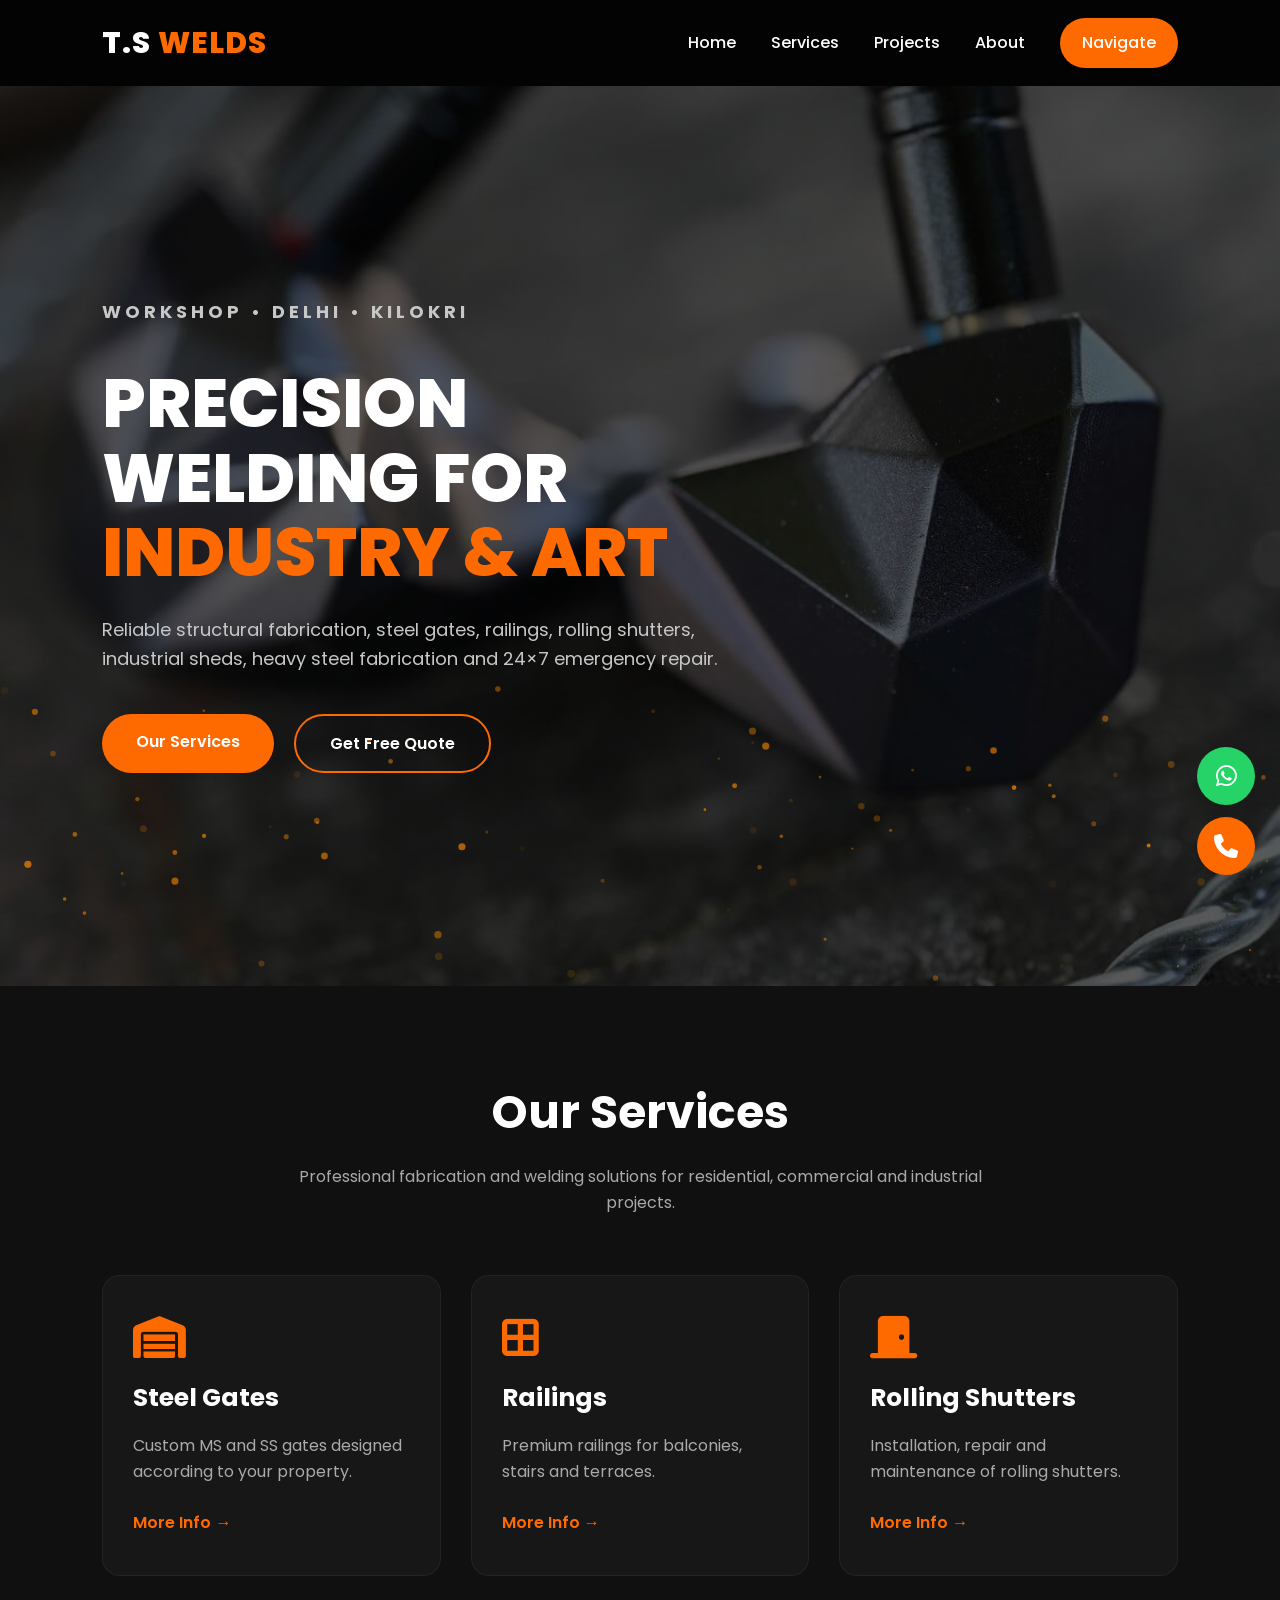
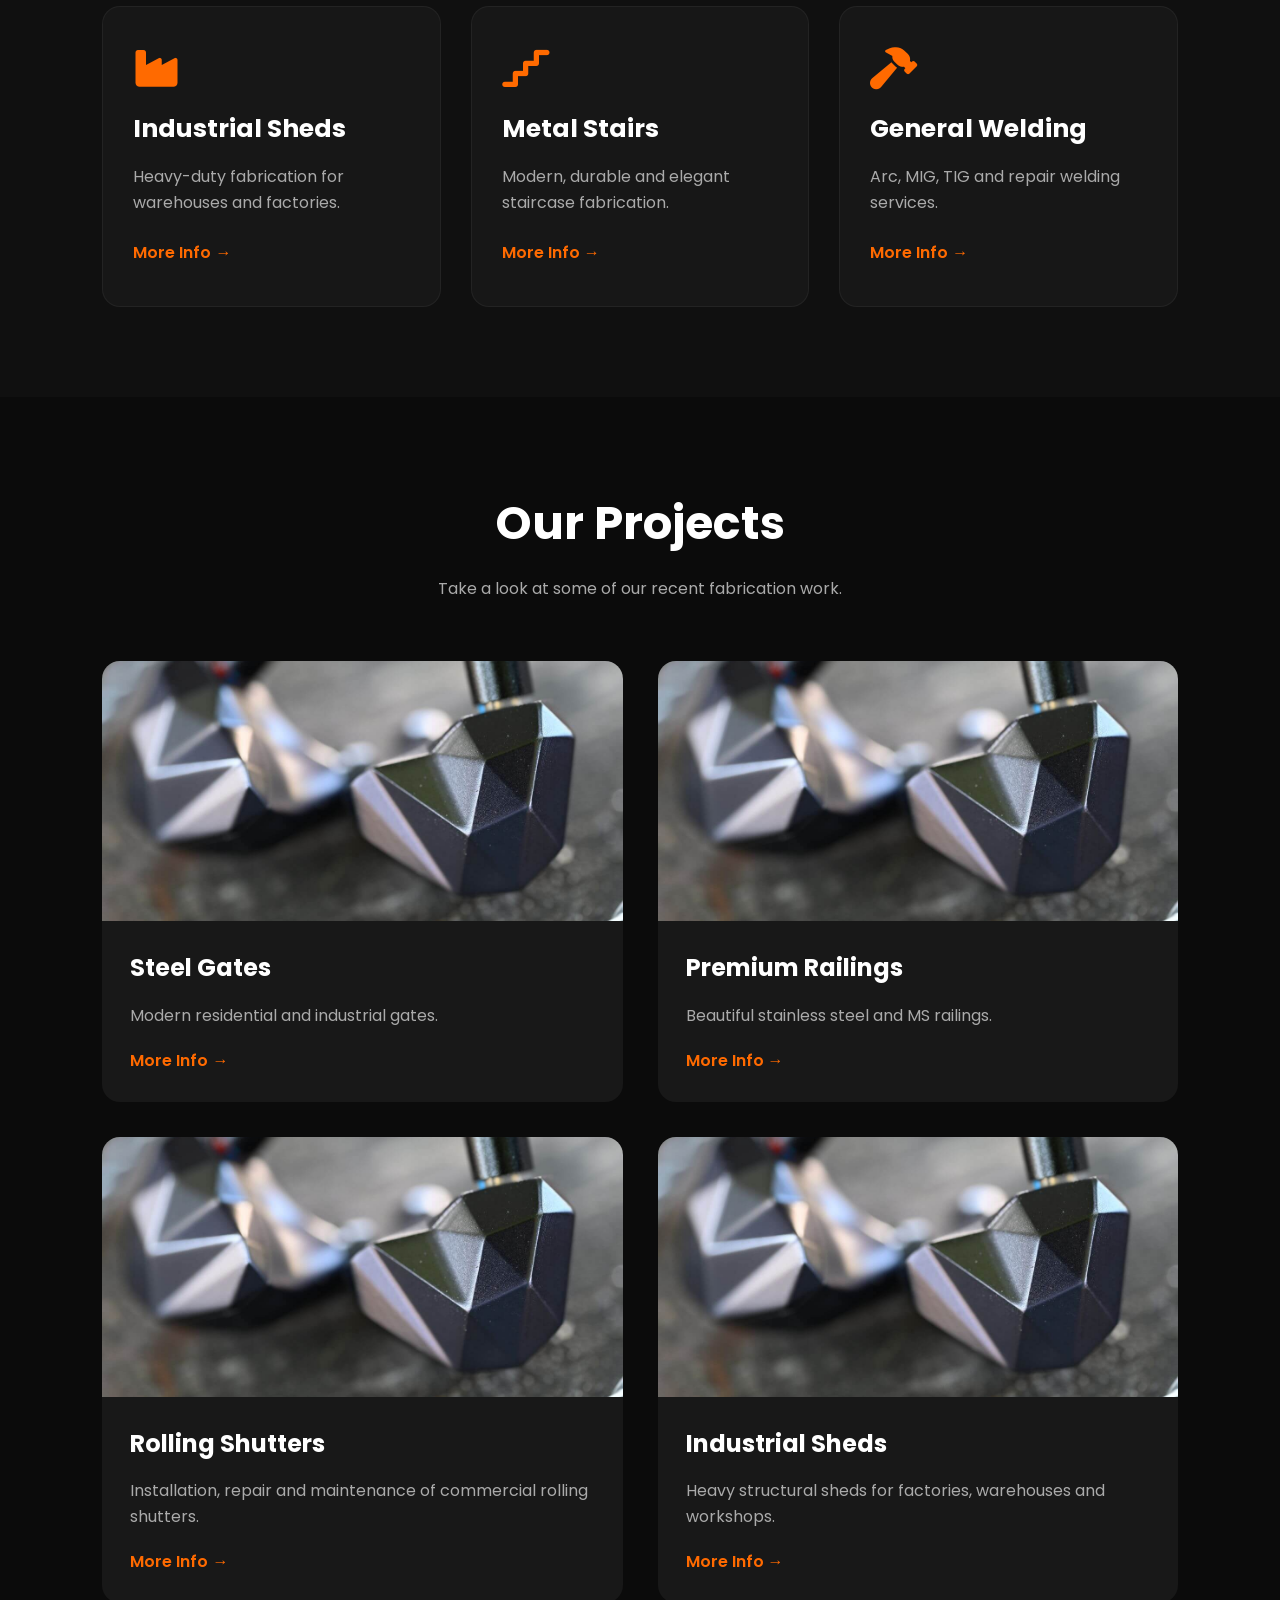
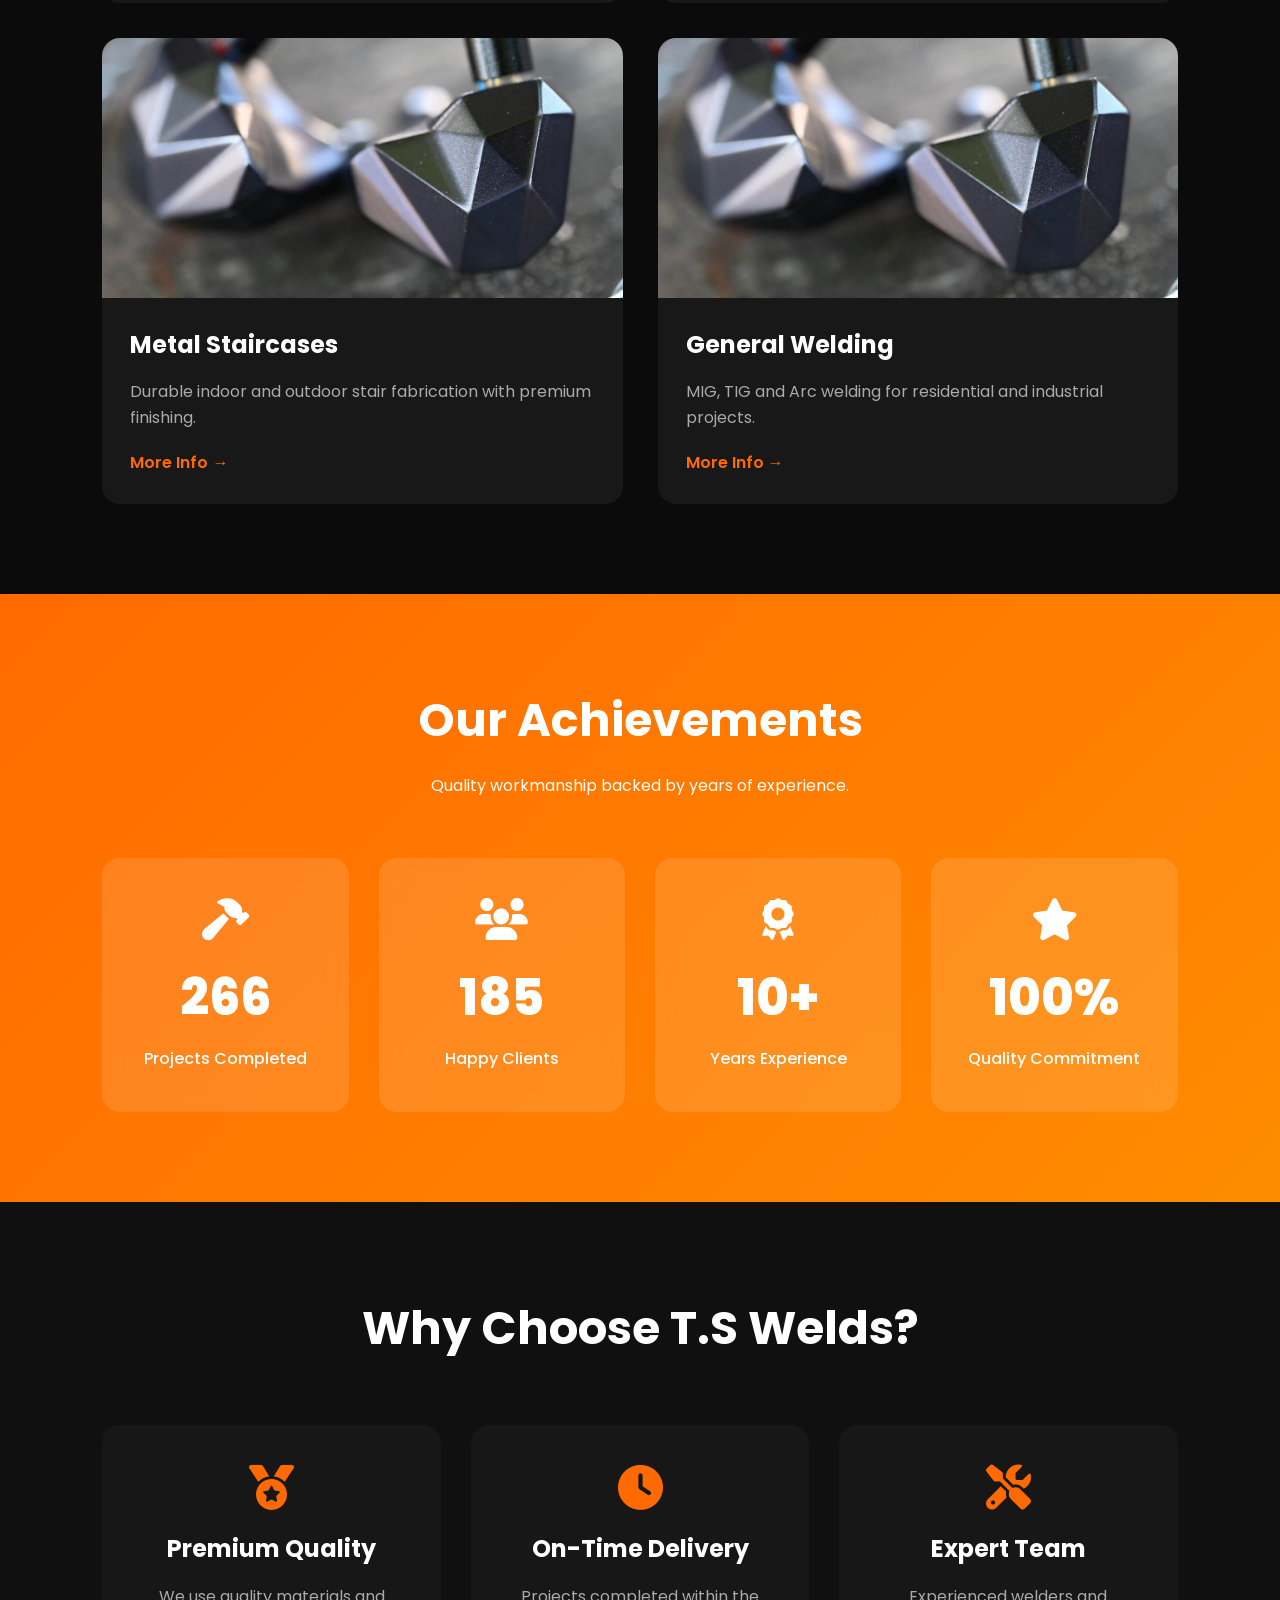
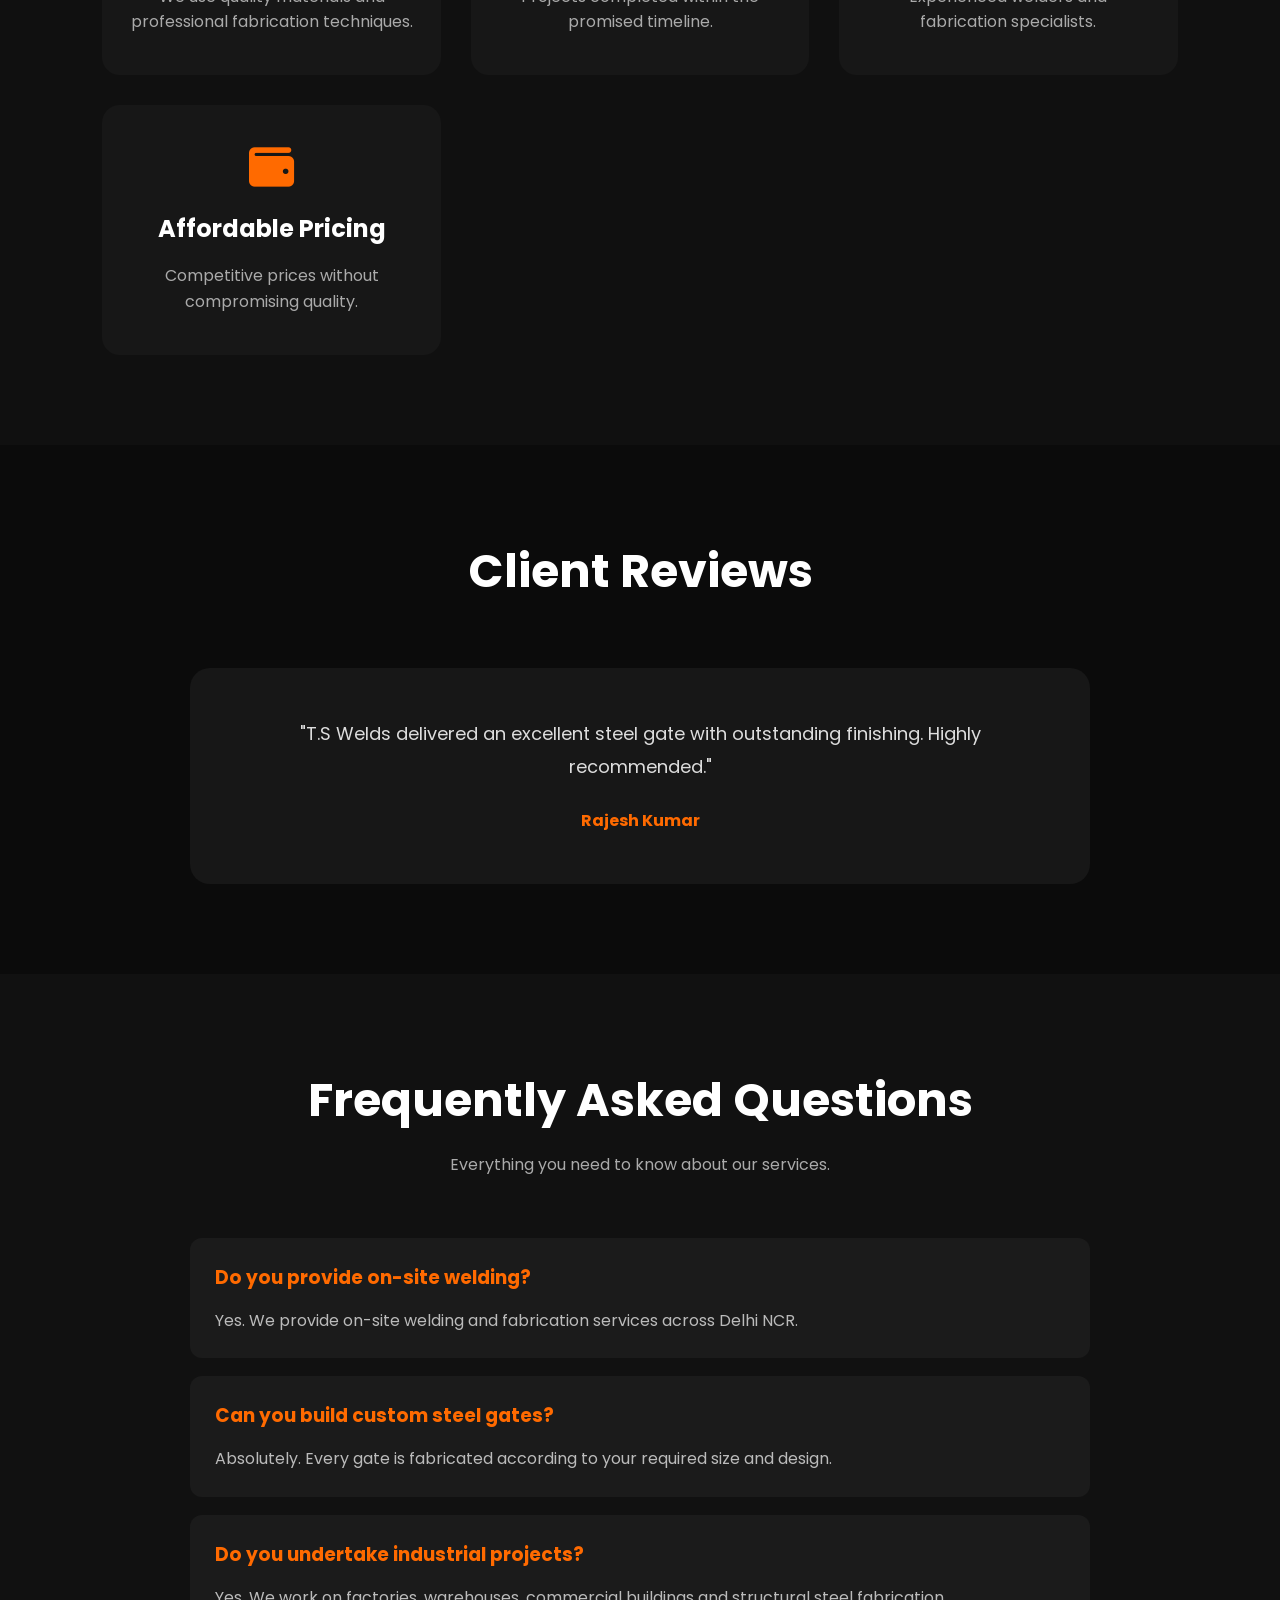
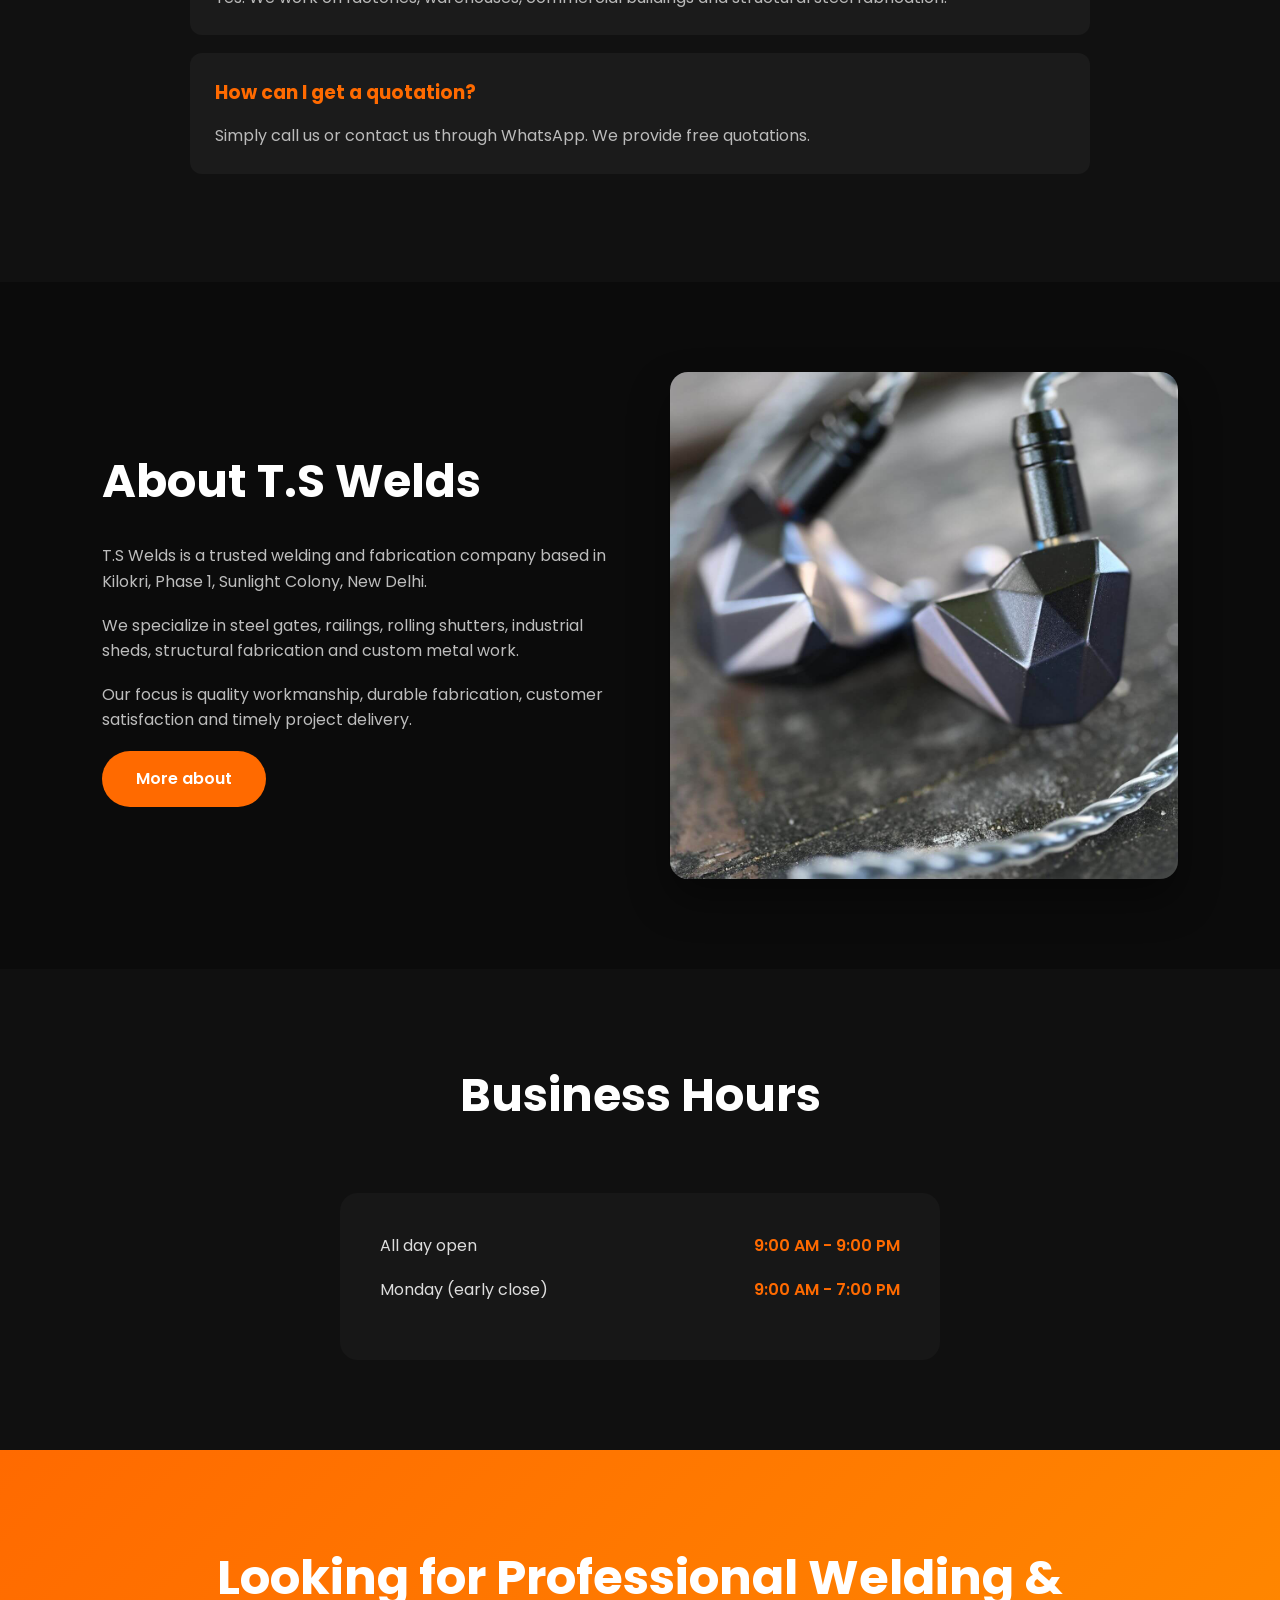
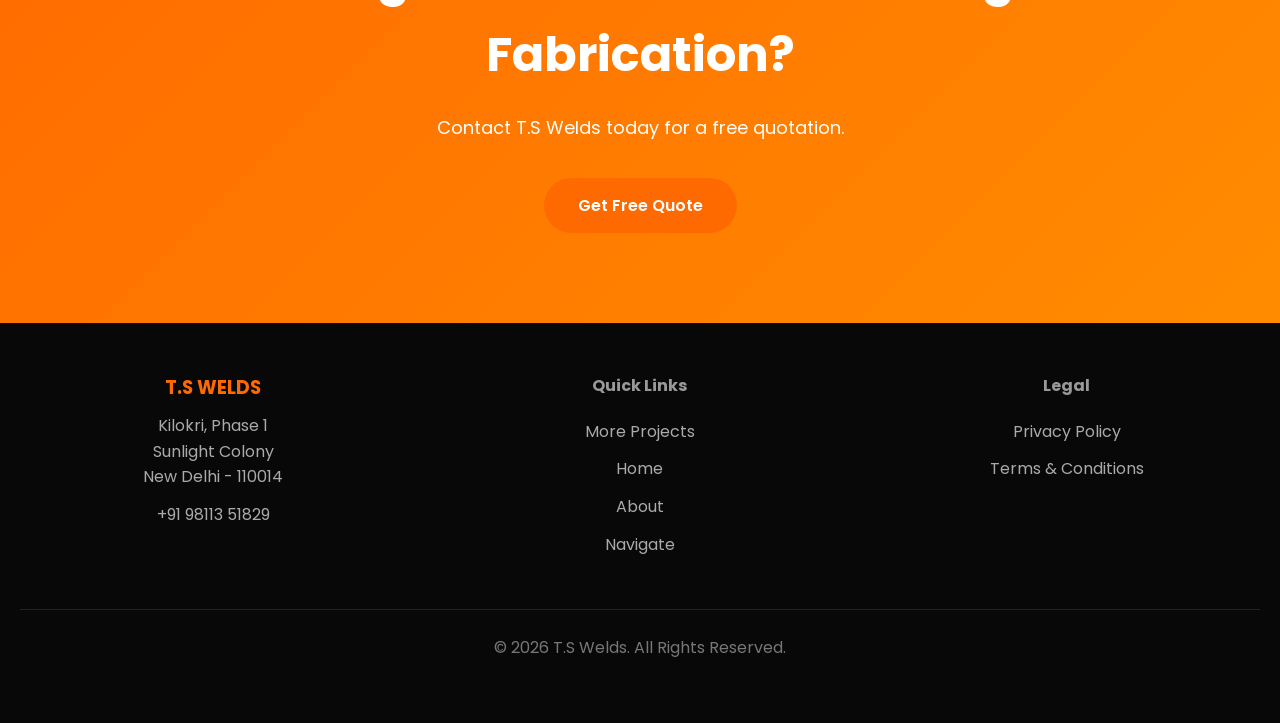
<file: index.html>
<!DOCTYPE html>
<html lang="en">

<head>

<meta charset="UTF-8">
<meta name="viewport" content="width=device-width, initial-scale=1.0">

<title>T.S Welds | Precision Welding & Fabrication</title>

<link rel="stylesheet" href="style.css">

<link rel="preconnect" href="https://fonts.googleapis.com">

<link href="https://fonts.googleapis.com/css2?family=Poppins:wght@300;400;500;600;700;800&display=swap" rel="stylesheet">

<link rel="stylesheet"
href="https://cdnjs.cloudflare.com/ajax/libs/font-awesome/6.7.2/css/all.min.css">

</head>

<body>

<!-- ================= HEADER ================= -->

<header>

<div class="logo">
T.S <span>WELDS</span>
</div>

<nav>

<a href="#home">Home</a>

<a href="#services">Services</a>

<a href="#projects">Projects</a>

<a href="#about">About</a>

<a href="navigate.html" class="contact-btn">
Navigate
</a>

</nav>

<div class="menu-btn">
<i class="fa-solid fa-bars"></i>
</div>

</header>

<!-- ================= HERO ================= -->

<section class="hero-section" id="home">

<canvas id="sparkCanvas"></canvas>

<div class="hero-content">

<p class="tagline">
WORKSHOP • DELHI • KILOKRI
</p>

<h1>

PRECISION WELDING

FOR

<span>INDUSTRY & ART</span>

</h1>

<p>

Reliable structural fabrication, steel gates,

railings, rolling shutters,

industrial sheds,

heavy steel fabrication

and 24×7 emergency repair.

</p>

<div class="hero-buttons">

<a href="#services" class="btn">

Our Services

</a>

<a href="navigate.html" class="btn secondary">

Get Free Quote

</a>

</div>

</div>

</section>

<!-- ================= SERVICES ================= -->

<section id="services" class="services">

<div class="section-title">

<h2>Our Services</h2>

<p>

Professional fabrication and welding solutions

for residential,

commercial

and industrial projects.

</p>

</div>

<div class="service-grid">

<div class="service-card">

<i class="fa-solid fa-warehouse"></i>

<h3>Steel Gates</h3>

<p>

Custom MS and SS gates

designed according to your property.

</p>

<a href="services.html">

More Info →

</a>

</div>

<div class="service-card">

<i class="fa-solid fa-border-all"></i>

<h3>Railings</h3>

<p>

Premium railings

for balconies,

stairs

and terraces.

</p>

<a href="services.html">

More Info →

</a>

</div>

<div class="service-card">

<i class="fa-solid fa-door-closed"></i>

<h3>Rolling Shutters</h3>

<p>

Installation,

repair

and maintenance

of rolling shutters.

</p>

<a href="services.html">

More Info →

</a>

</div>

<div class="service-card">

<i class="fa-solid fa-industry"></i>

<h3>Industrial Sheds</h3>

<p>

Heavy-duty fabrication

for warehouses

and factories.

</p>

<a href="services.html">

More Info →

</a>

</div>

<div class="service-card">

<i class="fa-solid fa-stairs"></i>

<h3>Metal Stairs</h3>

<p>

Modern,

durable

and elegant staircase fabrication.

</p>

<a href="services.html">

More Info →

</a>

</div>

<div class="service-card">

<i class="fa-solid fa-hammer"></i>

<h3>General Welding</h3>

<p>

Arc,

MIG,

TIG

and repair welding services.

</p>

<a href="services.html">

More Info →

</a>

</div>

</div>

</section>

<!-- ================= PROJECTS ================= -->

<section id="projects" class="projects">

<div class="section-title">

<h2>Our Projects</h2>

<p>

Take a look at some of our recent fabrication work.

</p>

</div>

<div class="project-grid">

<div class="project-card">

<img src="workshop.jpg" alt="Steel Gate">

<div class="project-info">

<h3>Steel Gates</h3>

<p>

Modern residential

and industrial gates.

</p>

<a href="services.html">

More Info →

</a>

</div>

</div>

<div class="project-card">

<img src="workshop.jpg" alt="Railings">

<div class="project-info">

<h3>Premium Railings</h3>

<p>

Beautiful stainless steel

and MS railings.

</p>

<a href="services.html">

More Info →

</a>

</div>

</div>
<div class="project-card">

    <img src="workshop.jpg" alt="Rolling Shutter">

    <div class="project-info">

        <h3>Rolling Shutters</h3>

        <p>
            Installation, repair and maintenance of commercial rolling shutters.
        </p>

        <a href="services.html">
            More Info →
        </a>

    </div>

</div>

<div class="project-card">

    <img src="workshop.jpg" alt="Industrial Shed">

    <div class="project-info">

        <h3>Industrial Sheds</h3>

        <p>
            Heavy structural sheds for factories, warehouses and workshops.
        </p>

        <a href="services.html">
            More Info →
        </a>

    </div>

</div>

<div class="project-card">

    <img src="workshop.jpg" alt="Metal Stairs">

    <div class="project-info">

        <h3>Metal Staircases</h3>

        <p>
            Durable indoor and outdoor stair fabrication with premium finishing.
        </p>

        <a href="services.html">
            More Info →
        </a>

    </div>

</div>

<div class="project-card">

    <img src="workshop.jpg" alt="General Welding">

    <div class="project-info">

        <h3>General Welding</h3>

        <p>
            MIG, TIG and Arc welding for residential and industrial projects.
        </p>

        <a href="services.html">
            More Info →
        </a>

    </div>

</div>

</div>

</section>

<!-- ================= STATISTICS ================= -->

<section class="stats">

<div class="section-title">

<h2>Our Achievements</h2>

<p class="black-text">
Quality workmanship backed by years of experience.
</p>

</div>

<div class="stats-grid">

<div class="stat-card">

<i class="fa-solid fa-hammer"></i>

<h3>500+</h3>

<p>Projects Completed</p>

</div>

<div class="stat-card">

<i class="fa-solid fa-users"></i>

<h3>350+</h3>

<p>Happy Clients</p>

</div>

<div class="stat-card">

<i class="fa-solid fa-award"></i>

<h3>10+</h3>

<p>Years Experience</p>

</div>

<div class="stat-card">

<i class="fa-solid fa-star"></i>

<h3>100%</h3>

<p>Quality Commitment</p>

</div>

</div>

</section>

<!-- ================= WHY CHOOSE US ================= -->

<section class="why-us">

<div class="section-title">

<h2>Why Choose T.S Welds?</h2>

</div>

<div class="why-grid">

<div>

<i class="fa-solid fa-medal"></i>

<h3>Premium Quality</h3>

<p>We use quality materials and professional fabrication techniques.</p>

</div>

<div>

<i class="fa-solid fa-clock"></i>

<h3>On-Time Delivery</h3>

<p>Projects completed within the promised timeline.</p>

</div>

<div>

<i class="fa-solid fa-screwdriver-wrench"></i>

<h3>Expert Team</h3>

<p>Experienced welders and fabrication specialists.</p>

</div>

<div>

<i class="fa-solid fa-wallet"></i>

<h3>Affordable Pricing</h3>

<p>Competitive prices without compromising quality.</p>

</div>

</div>

</section>

<!-- ================= TESTIMONIALS ================= -->

<section class="testimonials">

<div class="section-title">

<h2>Client Reviews</h2>

</div>

<div class="testimonial-slider">

<div class="testimonial active">

<p>

"T.S Welds delivered an excellent steel gate with outstanding finishing. Highly recommended."

</p>

<h4>Rajesh Kumar</h4>

</div>

<div class="testimonial">

<p>

"Professional team, affordable pricing and timely completion of our factory shed."

</p>

<h4>Aman Singh</h4>

</div>

<div class="testimonial">

<p>

"Very satisfied with the railing work. Strong build quality and clean finishing."

</p>

<h4>Imran Ali</h4>

</div>

</div>

</section>
<!-- ================= FAQ ================= -->

<section class="faq">

    <div class="section-title">

        <h2>Frequently Asked Questions</h2>

        <p>
            Everything you need to know about our services.
        </p>

    </div>

    <div class="faq-container">

        <div class="faq-item">

            <h3>Do you provide on-site welding?</h3>

            <p>
                Yes. We provide on-site welding and fabrication services across Delhi NCR.
            </p>

        </div>

        <div class="faq-item">

            <h3>Can you build custom steel gates?</h3>

            <p>
                Absolutely. Every gate is fabricated according to your required size and design.
            </p>

        </div>

        <div class="faq-item">

            <h3>Do you undertake industrial projects?</h3>

            <p>
                Yes. We work on factories, warehouses, commercial buildings and structural steel fabrication.
            </p>

        </div>

        <div class="faq-item">

            <h3>How can I get a quotation?</h3>

            <p>
                Simply call us or contact us through WhatsApp. We provide free quotations.
            </p>

        </div>

    </div>

</section>

<!-- ================= ABOUT ================= -->

<section class="about" id="about">

    <div class="about-content">

        <div class="about-text">

            <h2>About T.S Welds</h2>

            <p>

                T.S Welds is a trusted welding and fabrication company based in
                Kilokri, Phase 1, Sunlight Colony, New Delhi.

            </p>

            <p>

                We specialize in steel gates, railings, rolling shutters,
                industrial sheds, structural fabrication and custom metal work.

            </p>

            <p>

                Our focus is quality workmanship, durable fabrication,
                customer satisfaction and timely project delivery.

            </p>

            <a href="contact.html" class="btn">

                More about 

            </a>

        </div>

        <div class="about-image">

            <img src="workshop.jpg" alt="Workshop">

        </div>

    </div>

</section>

<!-- ================= BUSINESS HOURS ================= -->

<section class="hours">

    <div class="section-title">

        <h2>Business Hours</h2>

    </div>

    <div class="hours-box">

        <p>All day open <span>9:00 AM - 9:00 PM</span></p>

        <p>Monday (early close) <span>9:00 AM - 7:00 PM</span></p>

    </div>

</section>

<!-- ================= CTA ================= -->

<section class="cta">

    <h2>

        Looking for Professional Welding & Fabrication?

    </h2>

    <p>

        Contact T.S Welds today for a free quotation.

    </p>

    <a href="navigate.html" class="btn">

        Get Free Quote

    </a>

</section>

<!-- ================= FOOTER ================= -->

<footer>

    <div class="footer-container">

        <div>

            <h3>T.S <span>WELDS</span></h3>

            <p>

                Kilokri, Phase 1<br>

                Sunlight Colony<br>

                New Delhi - 110014

            </p>

            <p>

                <a href="tel:+919811351829">

                    +91 98113 51829

                </a>

            </p>

        </div>

        <div>

            <h4>Quick Links</h4>

            <ul>

                <li><a href="#home">More Projects</a></li>

                <li><a href="#projects">Home</a></li>

                <li><a href="#about">About</a></li>

                <li><a href="navigate.html">Navigate</a></li>

            </ul>

        </div>

        <div>

            <h4>Legal</h4>

            <ul>

                <li><a href="privacy.html">Privacy Policy</a></li>

                <li><a href="terms.html">Terms & Conditions</a></li>

            </ul>

        </div>

    </div>

    <hr>

    <p class="copyright">

        © 2026 T.S Welds. All Rights Reserved.

    </p>

</footer>

<!-- Floating Buttons -->

<a href="https://wa.me/919811351829" class="whatsapp">

    <i class="fab fa-whatsapp"></i>

</a>

<a href="tel:+919811351829" class="call">

    <i class="fa-solid fa-phone"></i>

</a>

<script src="script.js"></script>

</body>

</html>
</file>
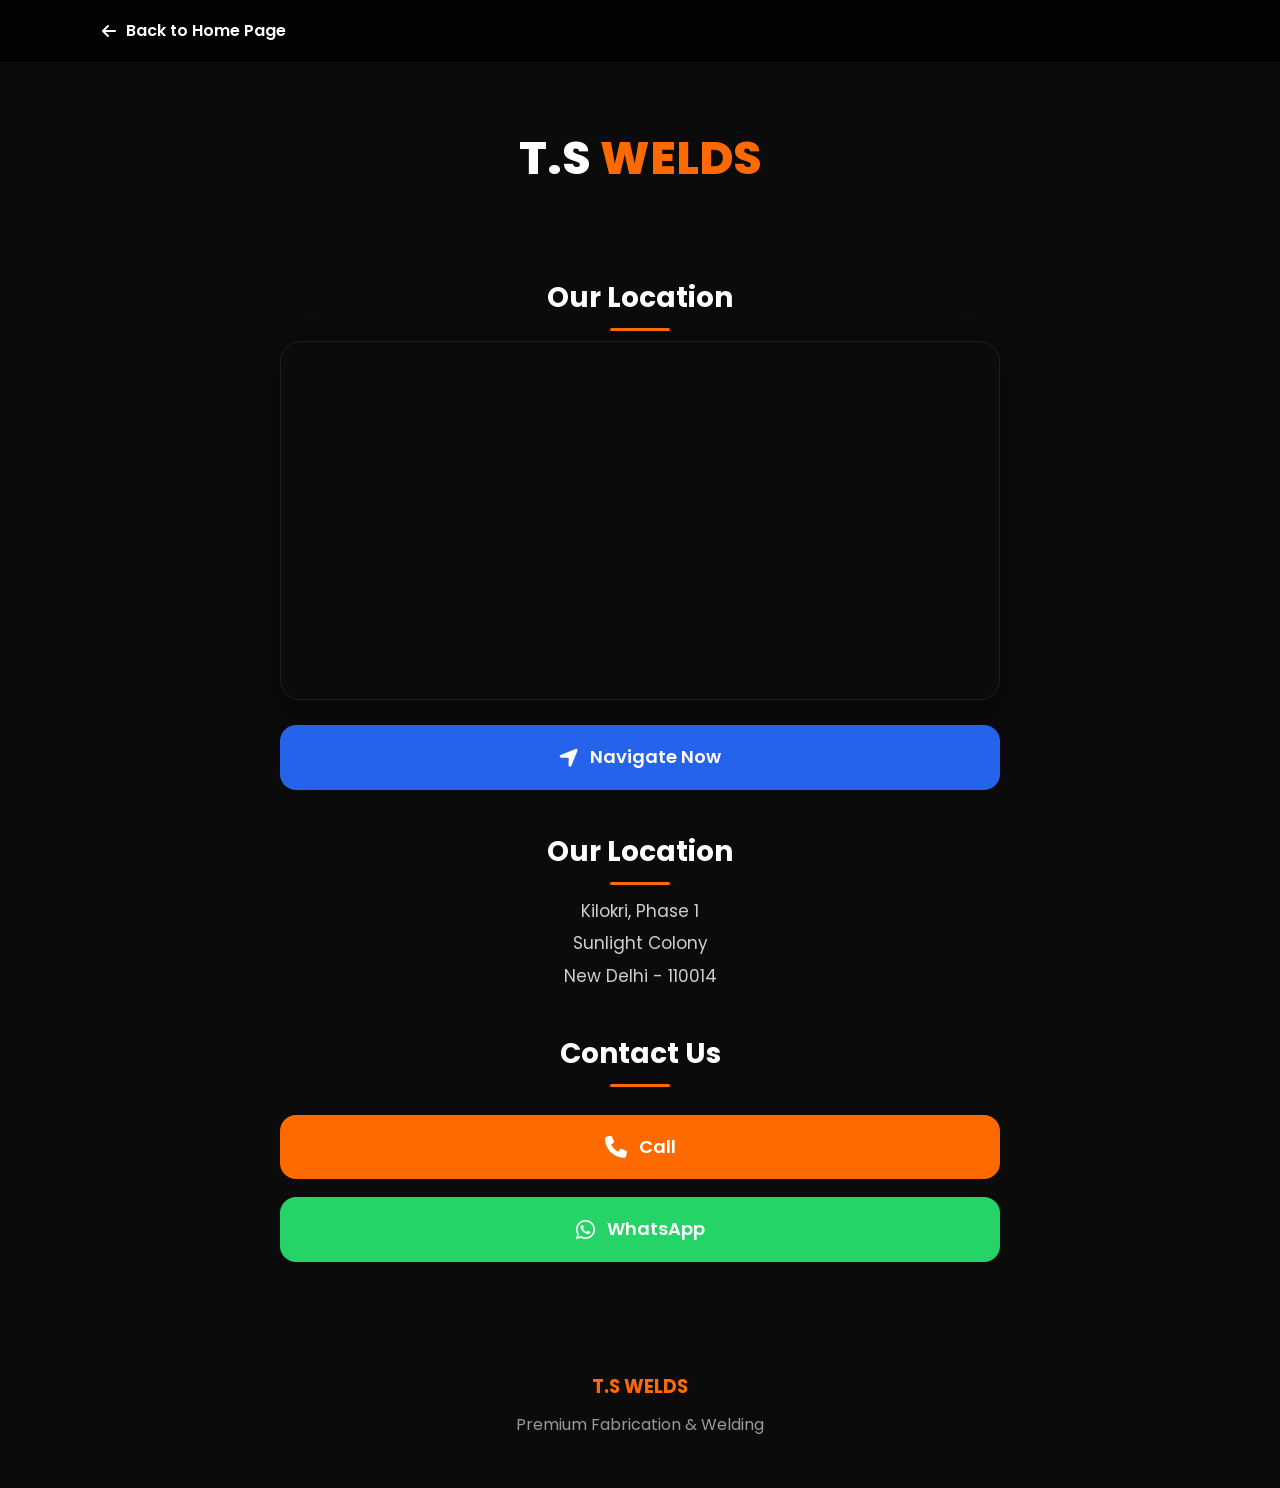
<file: navigate.html>
<!DOCTYPE html>
<html lang="en">

<head>

<meta charset="UTF-8">
<meta name="viewport" content="width=device-width, initial-scale=1.0">

<title>Contact | T.S WELDS</title>

<link rel="stylesheet" href="navigate.css">

<link href="https://fonts.googleapis.com/css2?family=Poppins:wght@300;400;500;600;700;800&display=swap" rel="stylesheet">

<link rel="stylesheet"
href="https://cdnjs.cloudflare.com/ajax/libs/font-awesome/6.5.2/css/all.min.css">

</head>

<body>

<header>

<a href="index.html" class="back-btn">
<i class="fa-solid fa-arrow-left"></i>
Back to Home Page
</a>

</header>

<section class="contact-page">

<h1>T.S <span>WELDS</span></h1>

<h2>Our Location</h2>

<div class="map-box">

<iframe
src="https://maps.google.com/maps?q=28.577956,77.263265&z=16&output=embed"
loading="lazy"
allowfullscreen>
</iframe>

</div>

<a
class="box navigation"
href="https://www.google.com/maps/dir/?api=1&destination=28.577956,77.263265"
target="_blank">

<i class="fa-solid fa-location-arrow"></i>

Navigate Now

</a>

<h2>Our Location</h2>

<p class="address">

Kilokri, Phase 1<br>
Sunlight Colony<br>
New Delhi - 110014

</p>

<h2>Contact Us</h2>

<a
href="tel:+919811351829"
class="box call">

<i class="fa-solid fa-phone"></i>

Call

</a>

<a
href="https://wa.me/919811351829"
target="_blank"
class="box whatsapp">

<i class="fa-brands fa-whatsapp"></i>

WhatsApp

</a>

</section>

<footer>

<h3>T.S WELDS</h3>

<p>
Premium Fabrication & Welding
</p>

</footer>

</body>

</html>
</file>
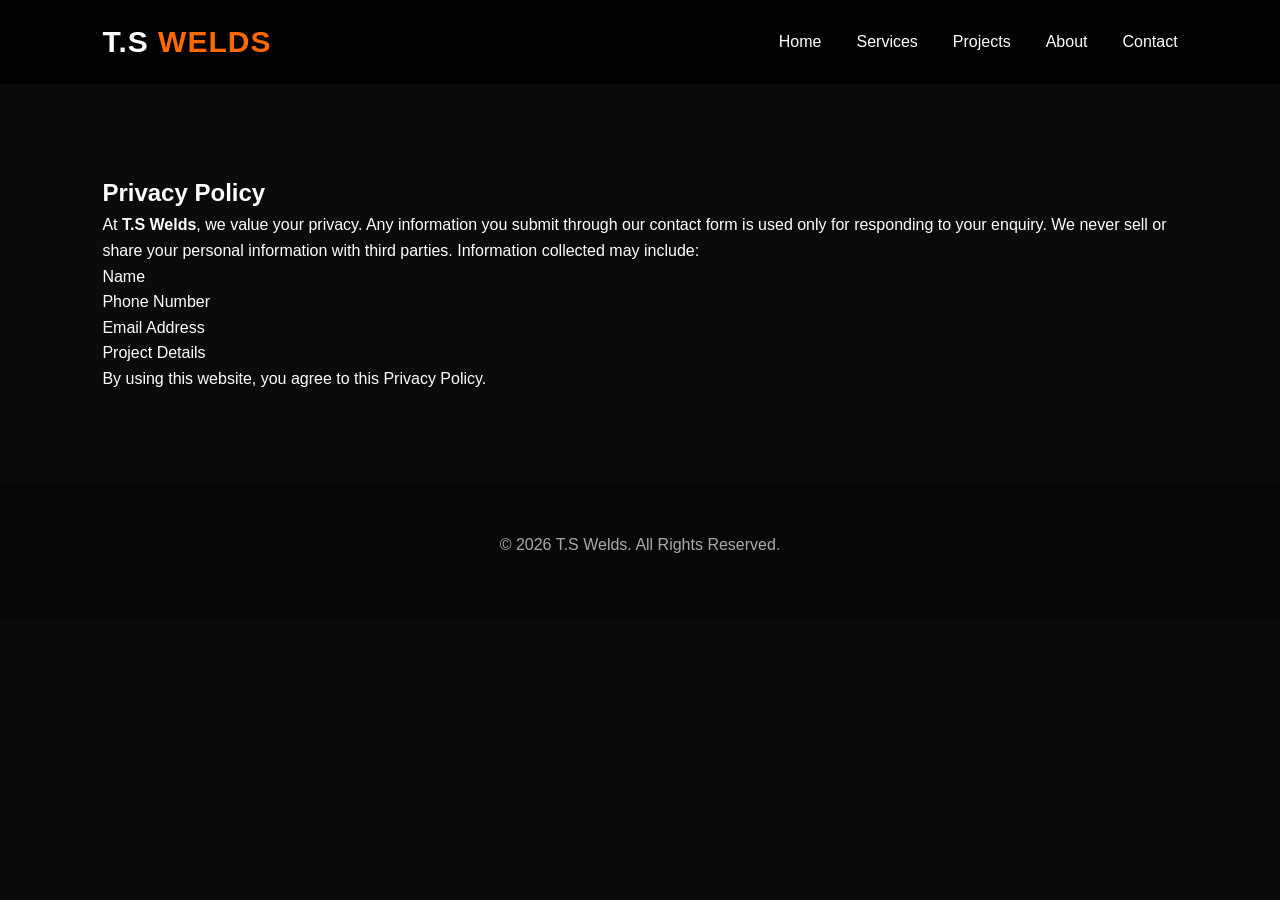
<file: privacy.html>
<!DOCTYPE html>
<html lang="en">
<head>

<meta charset="UTF-8">
<meta name="viewport" content="width=device-width, initial-scale=1.0">

<title>Privacy Policy | T.S Welds</title>

<link rel="stylesheet" href="style.css">

</head>

<body>

<header>

<div class="logo">
T.S <span>WELDS</span>
</div>

<nav>

<a href="index.html">Home</a>
<a href="services.html">Services</a>
<a href="projects.html">Projects</a>
<a href="about.html">About</a>
<a href="contact.html">Contact</a>

</nav>

</header>

<section class="legal-page">

<h1>Privacy Policy</h1>

<p>

At <strong>T.S Welds</strong>, we value your privacy.

Any information you submit through our contact form
is used only for responding to your enquiry.

We never sell or share your personal information
with third parties.

Information collected may include:

</p>

<ul>

<li>Name</li>
<li>Phone Number</li>
<li>Email Address</li>
<li>Project Details</li>

</ul>

<p>

By using this website, you agree to this Privacy Policy.

</p>

</section>

<footer>

<p>© 2026 T.S Welds. All Rights Reserved.</p>

</footer>

</body>

</html>
</file>
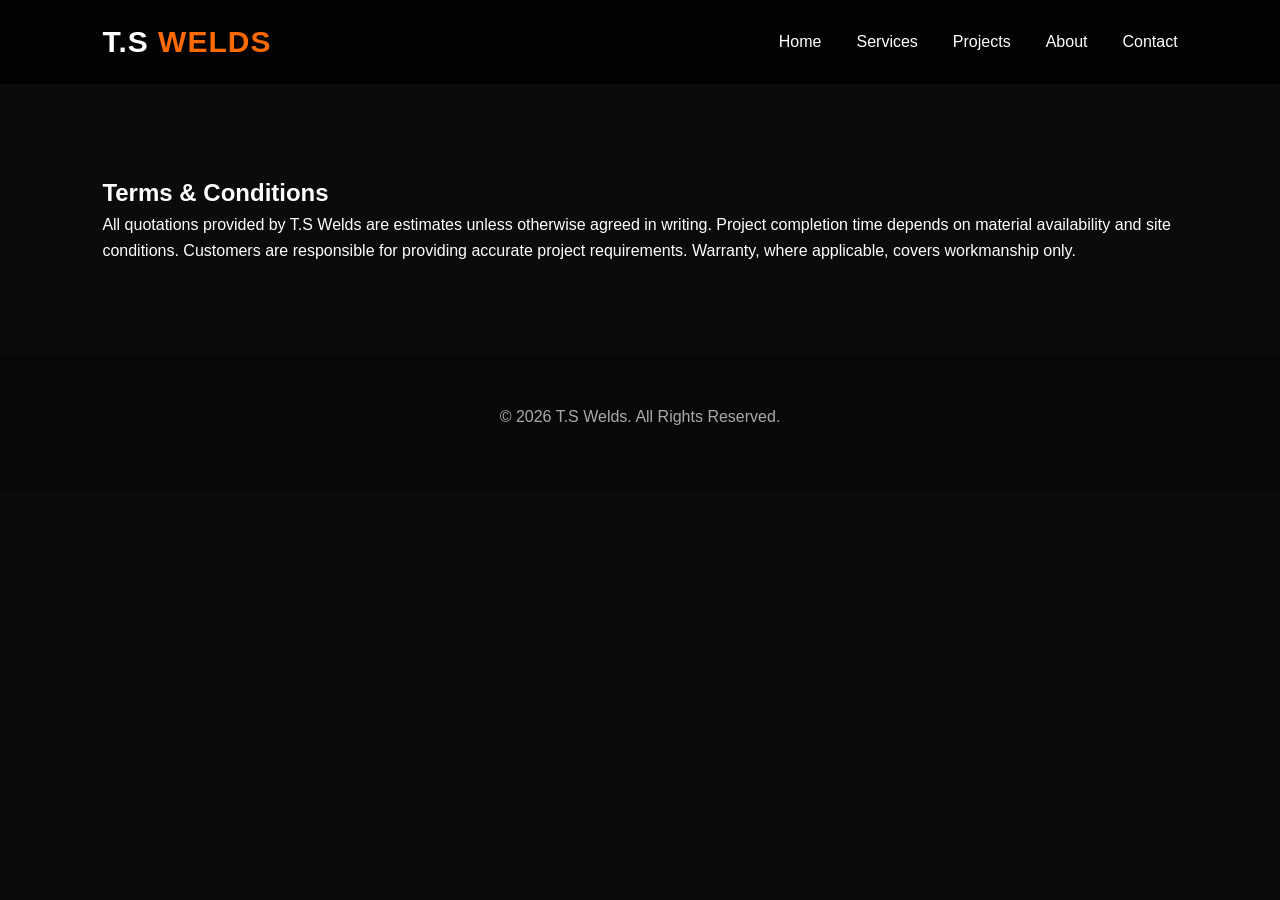
<file: terms.html>
<!DOCTYPE html>
<html lang="en">

<head>

<meta charset="UTF-8">

<meta name="viewport"
content="width=device-width, initial-scale=1.0">

<title>Terms & Conditions | T.S Welds</title>

<link rel="stylesheet"
href="style.css">

</head>

<body>

<header>

<div class="logo">

T.S <span>WELDS</span>

</div>

<nav>

<a href="index.html">Home</a>
<a href="services.html">Services</a>
<a href="projects.html">Projects</a>
<a href="about.html">About</a>
<a href="contact.html">Contact</a>

</nav>

</header>

<section class="legal-page">

<h1>Terms & Conditions</h1>

<p>

All quotations provided by T.S Welds are estimates
unless otherwise agreed in writing.

Project completion time depends on
material availability and site conditions.

Customers are responsible for providing
accurate project requirements.

Warranty, where applicable,
covers workmanship only.

</p>

</section>

<footer>

<p>

© 2026 T.S Welds.
All Rights Reserved.

</p>

</footer>

</body>

</html>
</file>
<file: style.css>
/* =========================================
   T.S WELDS - GLOBAL
========================================= */

*{
    margin:0;
    padding:0;
    box-sizing:border-box;
}

html{
    scroll-behavior:smooth;
}

body{
    font-family:'Poppins',sans-serif;
    background:#0b0b0b;
    color:#fff;
    overflow-x:hidden;
    line-height:1.6;
}

img{
    width:100%;
    display:block;
}

a{
    text-decoration:none;
    color:inherit;
}

ul{
    list-style:none;
}

/* =========================================
   HEADER
========================================= */

header{
    position:fixed;
    top:0;
    left:0;
    width:100%;
    display:flex;
    justify-content:space-between;
    align-items:center;
    padding:20px 8%;
    background:rgba(0,0,0,.65);
    backdrop-filter:blur(12px);
    z-index:999;
}


.logo{
    font-size:30px;
    font-weight:800;
    letter-spacing:1px;
}

.logo span{
    color:#ff6a00;
}

nav{
    display:flex;
    gap:35px;
    align-items:center;
}

nav a{
    color:#fff;
    font-weight:500;
    transition:.3s;
}

nav a:hover{
    color:#ff6a00;
}

.contact-btn{
    background:#ff6a00;
    padding:12px 22px;
    border-radius:30px;
    transition:.3s;
}

.contact-btn:hover{
    background:#ff8c00;
    color:#fff;
}

.menu-btn{
    display:none;
    font-size:28px;
    cursor:pointer;
}

/* =========================================
   HERO
========================================= */

.hero-section{
    position: relative;
    min-height: 100vh;
    display: flex;
    align-items: center;
    padding: 120px 8%;
    overflow: hidden;

    background:
        linear-gradient(rgba(0,0,0,.65), rgba(0,0,0,.65)),
        url("workshop.jpg");

    background-size: cover;
    background-position: center;
    background-repeat: no-repeat;
}

#sparkCanvas{
    position:absolute;
    inset:0;
    width:100%;
    height:100%;
    pointer-events:none;
}

.hero-content{
    position:relative;
    z-index:2;
    max-width:650px;
}

.tagline{
    color:#ff6a00;
    letter-spacing:4px;
    font-size:14px;
    font-weight:700;
    margin-bottom:20px;
}

.hero-content h1{
    font-size:68px;
    line-height:1.1;
    margin-bottom:25px;
    font-weight:800;
}

.hero-content h1 span{
    color:#ff6a00;
}

.hero-content p{
    color:#c7c7c7;
    font-size:18px;
    margin-bottom:40px;
}

.hero-buttons{
    display:flex;
    gap:20px;
    flex-wrap:wrap;
}

/* =========================================
   BUTTONS
========================================= */

.btn{
    display:inline-block;
    background:#ff6a00;
    color:#fff;
    padding:15px 34px;
    border-radius:40px;
    font-weight:600;
    transition:.3s;
}

.btn:hover{
    background:#ff8c00;
    transform:translateY(-3px);
}

.btn.secondary{
    background:transparent;
    border:2px solid #ff6a00;
}

.btn.secondary:hover{
    background:#ff6a00;
}

/* =========================================
   COMMON
========================================= */

section{
    padding:90px 8%;
}

.section-title{
    text-align:center;
    margin-bottom:60px;
}

.section-title h2{
    font-size:46px;
    margin-bottom:15px;
}

.section-title p{
    color:#aaa;
    max-width:700px;
    margin:auto;
}

/* =========================================
   MOBILE
========================================= */

@media(max-width:900px){

.menu-btn{
    display:block;
}

nav{
    position:absolute;
    top:100%;
    left:0;
    width:100%;
    background:#111;
    display:none;
    flex-direction:column;
    padding:25px;
    gap:20px;
}

nav.active{
    display:flex;
}

.hero-content h1{
    font-size:46px;
}

.hero-content p{
    font-size:16px;
}

.hero-buttons{
    flex-direction:column;
    align-items:flex-start;
}

}

@media(max-width:600px){

header{
    padding:18px 6%;
}

.hero-section{
    padding:120px 6% 80px;
}

.hero-content h1{
    font-size:36px;
}

.section-title h2{
    font-size:34px;
}

}
/* =========================================
   SERVICES
========================================= */

.services{
    background:#101010;
}

.service-grid{
    display:grid;
    grid-template-columns:repeat(auto-fit,minmax(280px,1fr));
    gap:30px;
}

.service-card{
    background:#171717;
    border:1px solid rgba(255,255,255,.05);
    border-radius:18px;
    padding:40px 30px;
    transition:.35s;
    position:relative;
    overflow:hidden;
}

.service-card::before{
    content:"";
    position:absolute;
    top:0;
    left:-100%;
    width:100%;
    height:4px;
    background:#ff6a00;
    transition:.4s;
}

.service-card:hover::before{
    left:0;
}

.service-card:hover{
    transform:translateY(-12px);
    box-shadow:0 20px 40px rgba(255,106,0,.18);
}

.service-card i{
    font-size:42px;
    color:#ff6a00;
    margin-bottom:20px;
}

.service-card h3{
    font-size:25px;
    margin-bottom:15px;
}

.service-card p{
    color:#aaa;
    margin-bottom:25px;
}

.service-card a{
    color:#ff6a00;
    font-weight:600;
}

.service-card a:hover{
    color:#ff8c00;
}

/* =========================================
   PROJECTS
========================================= */

.projects{
    background:#0b0b0b;
}

.project-grid{
    display:grid;
    grid-template-columns:repeat(auto-fit,minmax(340px,1fr));
    gap:35px;
}

.project-card{
    background:#181818;
    border-radius:18px;
    overflow:hidden;
    transition:.4s;
}

.project-card:hover{
    transform:translateY(-10px);
}

.project-card img{
    width:100%;
    height:260px;
    object-fit:cover;
    transition:.5s;
}

.project-card:hover img{
    transform:scale(1.08);
}

.project-info{
    padding:28px;
}

.project-info h3{
    margin-bottom:15px;
    font-size:24px;
}

.project-info p{
    color:#aaa;
    margin-bottom:20px;
}

.project-info a{
    color:#ff6a00;
    font-weight:600;
}

/* =========================================
   STATISTICS
========================================= */

.stats{
    background:linear-gradient(135deg,#ff6a00,#ff8c00);
    color:#fff;
}

.stats .section-title h2,
.stats .section-title p{
    color: #fff;
}

.stats-grid{
    display:grid;
    grid-template-columns:repeat(auto-fit,minmax(220px,1fr));
    gap:30px;
}

.stat-card{
    background:rgba(255,255,255,.12);
    backdrop-filter:blur(10px);
    border-radius:18px;
    text-align:center;
    padding:40px 20px;
    transition:.35s;
}

.stat-card:hover{
    transform:translateY(-8px);
}

.stat-card i{
    font-size:42px;
    margin-bottom:18px;
}

.stat-card h3{
    font-size:50px;
    font-weight:800;
    margin-bottom:8px;
}

.stat-card p{
    color:#fff;
    font-weight:500;
}

/* =========================================
   COMMON CARDS
========================================= */

.service-card,
.project-card,
.stat-card{
    animation:fadeUp .7s ease;
}

@keyframes fadeUp{

from{
opacity:0;
transform:translateY(40px);
}

to{
opacity:1;
transform:translateY(0);
}

}

/* =========================================
   TABLET
========================================= */

@media(max-width:992px){

.project-grid,
.service-grid,
.stats-grid{

grid-template-columns:repeat(2,1fr);

}

}

/* =========================================
   MOBILE
========================================= */

@media(max-width:700px){

.project-grid,
.service-grid,
.stats-grid{

grid-template-columns:1fr;

}

.project-card img{

height:220px;

}

.stat-card h3{

font-size:40px;

}

}
/* =========================================
   WHY CHOOSE US
========================================= */

.why-us{
    background:#101010;
}

.why-grid{
    display:grid;
    grid-template-columns:repeat(auto-fit,minmax(250px,1fr));
    gap:30px;
    text-align:center;
}

.why-grid div{
    background:#171717;
    padding:40px 25px;
    border-radius:18px;
    transition:.35s;
}

.why-grid div:hover{
    transform:translateY(-10px);
    box-shadow:0 15px 35px rgba(255,106,0,.15);
}

.why-grid i{
    font-size:45px;
    color:#ff6a00;
    margin-bottom:20px;
}

.why-grid h3{
    margin-bottom:15px;
    font-size:24px;
}

.why-grid p{
    color:#aaa;
}

/* =========================================
   TESTIMONIALS
========================================= */

.testimonials{
    background:#0b0b0b;
    text-align:center;
}

.testimonial-slider{
    max-width:900px;
    margin:auto;
}

.testimonial{
    background:#171717;
    padding:50px;
    border-radius:20px;
    display:none;
}

.testimonial.active{
    display:block;
}

.testimonial p{
    font-size:18px;
    color:#ddd;
    line-height:1.8;
    margin-bottom:25px;
}

.testimonial h4{
    color:#ff6a00;
}

/* =========================================
   FAQ
========================================= */

.faq{
    background:#111;
}

.faq-container{
    max-width:900px;
    margin:auto;
}

.faq-item{
    background:#1b1b1b;
    margin-bottom:18px;
    border-radius:12px;
    padding:25px;
}

.faq-item h3{
    color:#ff6a00;
    margin-bottom:15px;
}

.faq-item p{
    color:#bbb;
}

/* =========================================
   ABOUT
========================================= */

.about{
    background:#0b0b0b;
}

.about-content{
    display:grid;
    grid-template-columns:1fr 1fr;
    gap:60px;
    align-items:center;
}

.about-text h2{
    font-size:46px;
    margin-bottom:25px;
}

.about-text p{
    color:#bdbdbd;
    margin-bottom:18px;
}

.about-image img{
    border-radius:18px;
    box-shadow:0 20px 40px rgba(0,0,0,.4);
}

/* =========================================
   HOURS
========================================= */

.hours{
    background:#101010;
    text-align:center;
}

.hours-box{
    max-width:600px;
    margin:auto;
    background:#171717;
    padding:40px;
    border-radius:18px;
}

.hours-box p{
    display:flex;
    justify-content:space-between;
    margin-bottom:18px;
    color:#ddd;
}

.hours-box span{
    color:#ff6a00;
    font-weight:600;
}

/* =========================================
   CTA
========================================= */

.cta{
    background:linear-gradient(135deg,#ff6a00,#ff8c00);
    text-align:center;
}

.cta h2{
    font-size:48px;
    margin-bottom:20px;
}

.cta p{
    color:#fff;
    margin-bottom:35px;
    font-size:18px;
}

/* =========================================
   FOOTER
========================================= */

footer{
    background:#080808;
    padding:70px 8% 30px;
}

.footer-container{
    display:grid;
    grid-template-columns:repeat(auto-fit,minmax(250px,1fr));
    gap:40px;
}

footer h3,
footer h4{
    margin-bottom:20px;
}

footer span{
    color:#ff6a00;
}

footer p,
footer li{
    color:#aaa;
    margin-bottom:12px;
}

footer ul{
    list-style:none;
}

footer a:hover{
    color:#ff6a00;
}

footer hr{
    border:none;
    height:1px;
    background:#222;
    margin:40px 0 25px;
}

.copyright{
    text-align:center;
    color:#777;
}

/* =========================================
   FLOATING BUTTONS
========================================= */

.whatsapp,
.call{
    position:fixed;
    right:25px;
    width:58px;
    height:58px;
    border-radius:50%;
    display:flex;
    justify-content:center;
    align-items:center;
    color:#fff;
    font-size:24px;
    z-index:999;
    transition:.3s;
}

.whatsapp{
    background:#25D366;
    bottom:95px;
}

.call{
    background:#ff6a00;
    bottom:25px;
}

.whatsapp:hover,
.call:hover{
    transform:scale(1.1);
}

/* =========================================
   SCROLLBAR
========================================= */

::-webkit-scrollbar{
    width:10px;
}

::-webkit-scrollbar-track{
    background:#111;
}

::-webkit-scrollbar-thumb{
    background:#ff6a00;
    border-radius:20px;
}

::-webkit-scrollbar-thumb:hover{
    background:#ff8c00;
}

/* =========================================
   RESPONSIVE
========================================= */

@media(max-width:900px){

.about-content{
    grid-template-columns:1fr;
}

.hours-box p{
    flex-direction:column;
    gap:6px;
}

.cta h2{
    font-size:36px;
}

}

@media(max-width:600px){

footer{
    text-align:center;
}

.footer-container{
    grid-template-columns:1fr;
}

.whatsapp,
.call{
    width:52px;
    height:52px;
    right:18px;
}

}
/* ==========================
   GLOBAL (contact page (navigate.html))
========================== */

*{
    margin:0;
    padding:0;
    box-sizing:border-box;
}

html{
    scroll-behavior:smooth;
}

body{
    font-family:'Poppins',sans-serif;
    background:#0b0b0b;
    color:#fff;
    line-height:1.6;
}

a{
    text-decoration:none;
}

/* ==========================
   HEADER
========================== */

header{
    position:sticky;
    top:0;
    width:100%;
    background:rgba(0,0,0,.75);
    backdrop-filter:blur(15px);
    padding:18px 8%;
    z-index:1000;
}

.back-btn{
    display:inline-flex;
    align-items:center;
    gap:10px;
    color:#fff;
    font-size:16px;
    font-weight:600;
    transition:.3s;
}

.back-btn:hover{
    color:#ff6a00;
}

/* ==========================
   CONTACT PAGE
========================== */

.contact-page{
    max-width:760px;
    margin:auto;
    padding:60px 20px;
    text-align:center;
}

.contact-page h1{
    font-size:46px;
    font-weight:800;
    margin-bottom:40px;
}

.contact-page h1 span{
    color:#ff6a00;
}

.contact-page h2{
    font-size:28px;
    margin:40px 0 20px;
    position:relative;
    display:inline-block;
}

.contact-page h2::after{
    content:"";
    width:60px;
    height:3px;
    background:#ff6a00;
    position:absolute;
    left:50%;
    transform:translateX(-50%);
    bottom:-10px;
    border-radius:20px;
}

.address{
    color:#cfcfcf;
    font-size:17px;
    line-height:1.9;
}

/* ==========================
   MAP
========================== */

.map-box{
    width:100%;
    overflow:hidden;
    border-radius:20px;
    border:1px solid rgba(255,255,255,.08);
    box-shadow:0 15px 35px rgba(0,0,0,.35);
    margin-bottom:25px;
}

.map-box iframe{
    width:100%;
    height:350px;
    border:none;
}

/* ==========================
   BUTTONS
========================== */

.box{
    width:100%;
    display:flex;
    justify-content:center;
    align-items:center;
    gap:12px;
    padding:18px;
    margin-top:18px;
    border-radius:16px;
    color:#fff;
    font-size:18px;
    font-weight:600;
    transition:.35s;
}

.box i{
    font-size:22px;
}

.navigation{
    background:#2563eb;
}

.navigation:hover{
    background:#3b82f6;
    transform:translateY(-4px);
}

.call{
    background:#ff6a00;
}

.call:hover{
    background:#ff7d1a;
    transform:translateY(-4px);
}

.whatsapp{
    background:#25D366;
}

.whatsapp:hover{
    background:#2fe06f;
    transform:translateY(-4px);
}

/* ==========================
   FOOTER
========================== */

footer{
    text-align:center;
    padding:50px 20px;
    color:#999;
}

footer h3{
    color:#ff6a00;
    margin-bottom:10px;
}

/* ==========================
   ANIMATION
========================== */

.contact-page>*{
    animation:fadeUp .7s ease;
}

@keyframes fadeUp{

from{
    opacity:0;
    transform:translateY(30px);
}

to{
    opacity:1;
    transform:translateY(0);
}

}

/* ==========================
   MOBILE
========================== */

@media(max-width:768px){

header{
    padding:18px 20px;
}

.contact-page{
    padding:40px 18px;
}

.contact-page h1{
    font-size:34px;
}

.contact-page h2{
    font-size:23px;
}

.map-box iframe{
    height:280px;
}

.box{
    font-size:17px;
    padding:16px;
}

}
</file>
<file: navigate.css>
/* ==========================
   GLOBAL
========================== */

*{
    margin:0;
    padding:0;
    box-sizing:border-box;
}

html{
    scroll-behavior:smooth;
}

body{
    font-family:'Poppins',sans-serif;
    background:#0b0b0b;
    color:#fff;
    line-height:1.6;
}

a{
    text-decoration:none;
}

/* ==========================
   HEADER
========================== */

header{
    position:sticky;
    top:0;
    width:100%;
    background:rgba(0,0,0,.75);
    backdrop-filter:blur(15px);
    padding:18px 8%;
    z-index:1000;
}

.back-btn{
    display:inline-flex;
    align-items:center;
    gap:10px;
    color:#fff;
    font-size:16px;
    font-weight:600;
    transition:.3s;
}

.back-btn:hover{
    color:#ff6a00;
}

/* ==========================
   CONTACT PAGE
========================== */

.contact-page{
    max-width:760px;
    margin:auto;
    padding:60px 20px;
    text-align:center;
}

.contact-page h1{
    font-size:46px;
    font-weight:800;
    margin-bottom:40px;
}

.contact-page h1 span{
    color:#ff6a00;
}

.contact-page h2{
    font-size:28px;
    margin:40px 0 20px;
    position:relative;
    display:inline-block;
}

.contact-page h2::after{
    content:"";
    width:60px;
    height:3px;
    background:#ff6a00;
    position:absolute;
    left:50%;
    transform:translateX(-50%);
    bottom:-10px;
    border-radius:20px;
}

.address{
    color:#cfcfcf;
    font-size:17px;
    line-height:1.9;
}

/* ==========================
   MAP
========================== */

.map-box{
    width:100%;
    overflow:hidden;
    border-radius:20px;
    border:1px solid rgba(255,255,255,.08);
    box-shadow:0 15px 35px rgba(0,0,0,.35);
    margin-bottom:25px;
}

.map-box iframe{
    width:100%;
    height:350px;
    border:none;
}

/* ==========================
   BUTTONS
========================== */

.box{
    width:100%;
    display:flex;
    justify-content:center;
    align-items:center;
    gap:12px;
    padding:18px;
    margin-top:18px;
    border-radius:16px;
    color:#fff;
    font-size:18px;
    font-weight:600;
    transition:.35s;
}

.box i{
    font-size:22px;
}

.navigation{
    background:#2563eb;
}

.navigation:hover{
    background:#3b82f6;
    transform:translateY(-4px);
}

.call{
    background:#ff6a00;
}

.call:hover{
    background:#ff7d1a;
    transform:translateY(-4px);
}

.whatsapp{
    background:#25D366;
}

.whatsapp:hover{
    background:#2fe06f;
    transform:translateY(-4px);
}

/* ==========================
   FOOTER
========================== */

footer{
    text-align:center;
    padding:50px 20px;
    color:#999;
}

footer h3{
    color:#ff6a00;
    margin-bottom:10px;
}

/* ==========================
   ANIMATION
========================== */

.contact-page>*{
    animation:fadeUp .7s ease;
}

@keyframes fadeUp{

from{
    opacity:0;
    transform:translateY(30px);
}

to{
    opacity:1;
    transform:translateY(0);
}

}

/* ==========================
   MOBILE
========================== */

@media(max-width:768px){

header{
    padding:18px 20px;
}

.contact-page{
    padding:40px 18px;
}

.contact-page h1{
    font-size:34px;
}

.contact-page h2{
    font-size:23px;
}

.map-box iframe{
    height:280px;
}

.box{
    font-size:17px;
    padding:16px;
}

}
</file>
